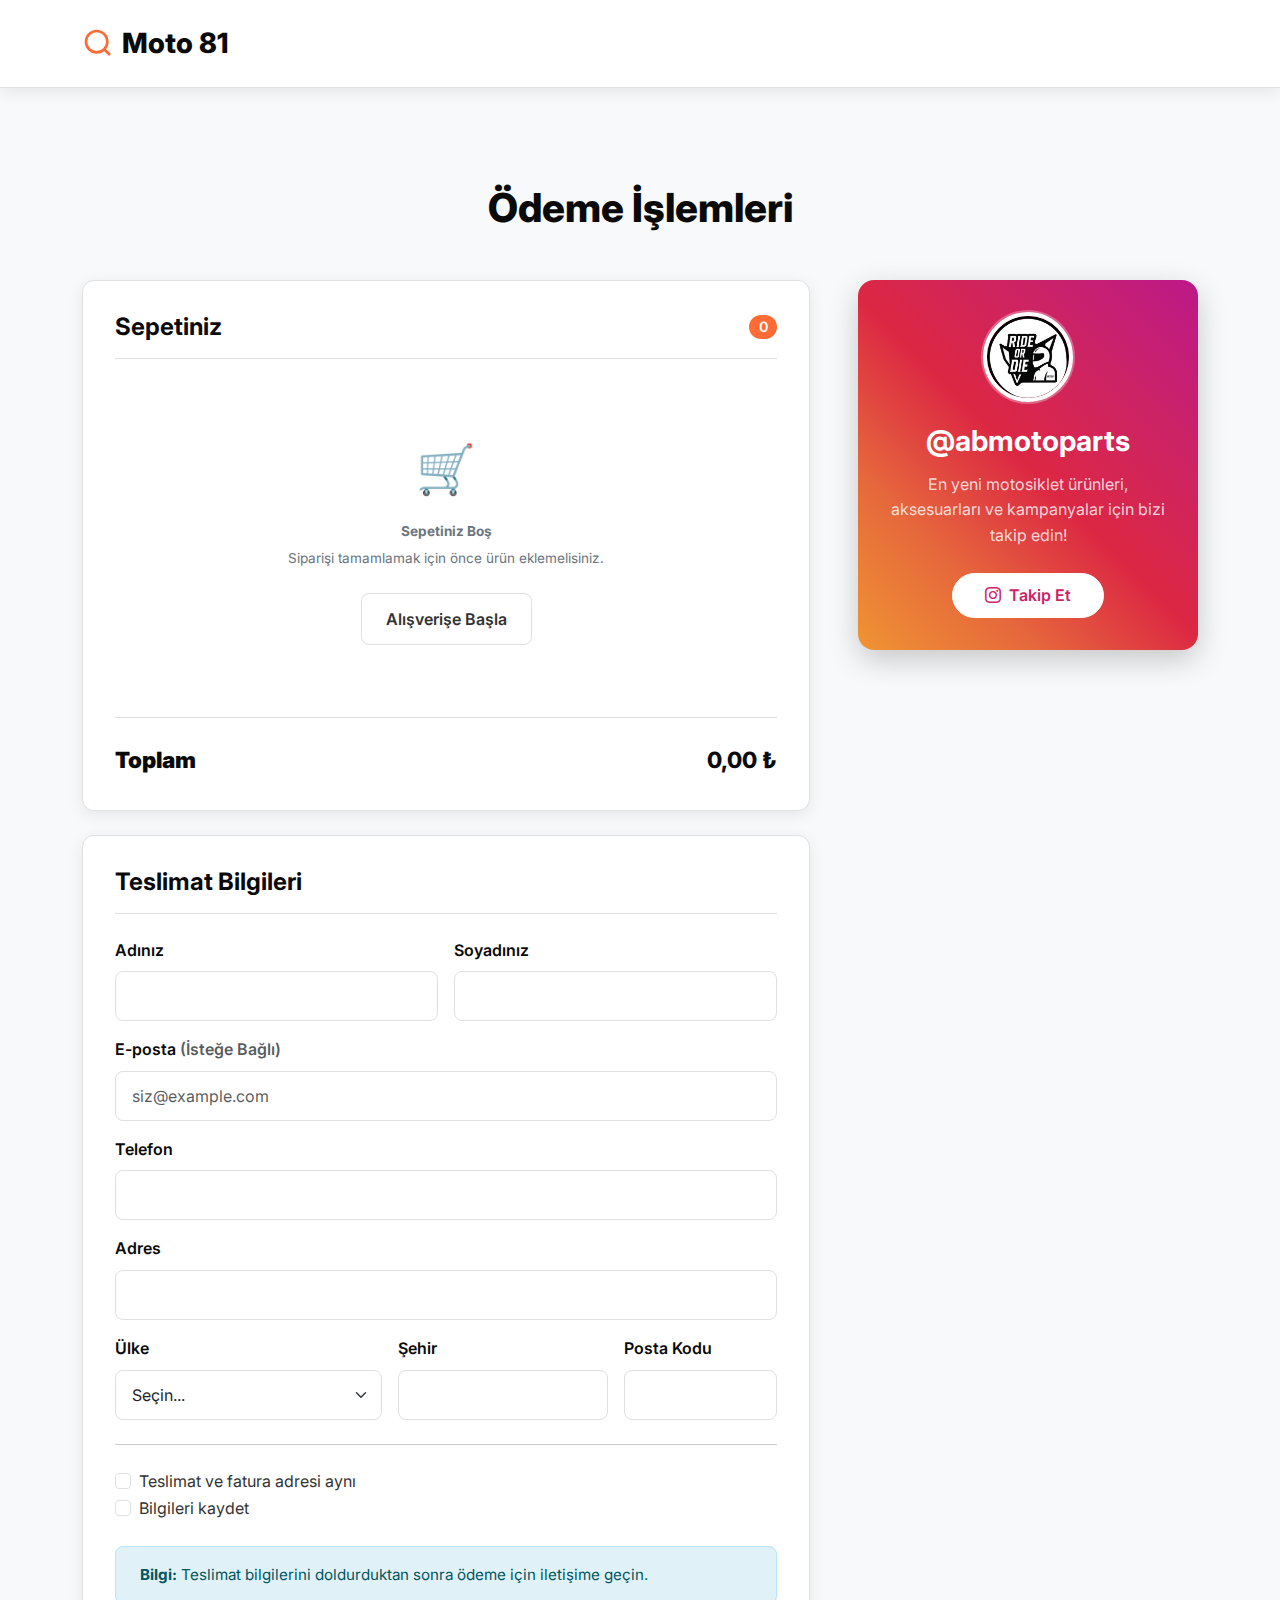
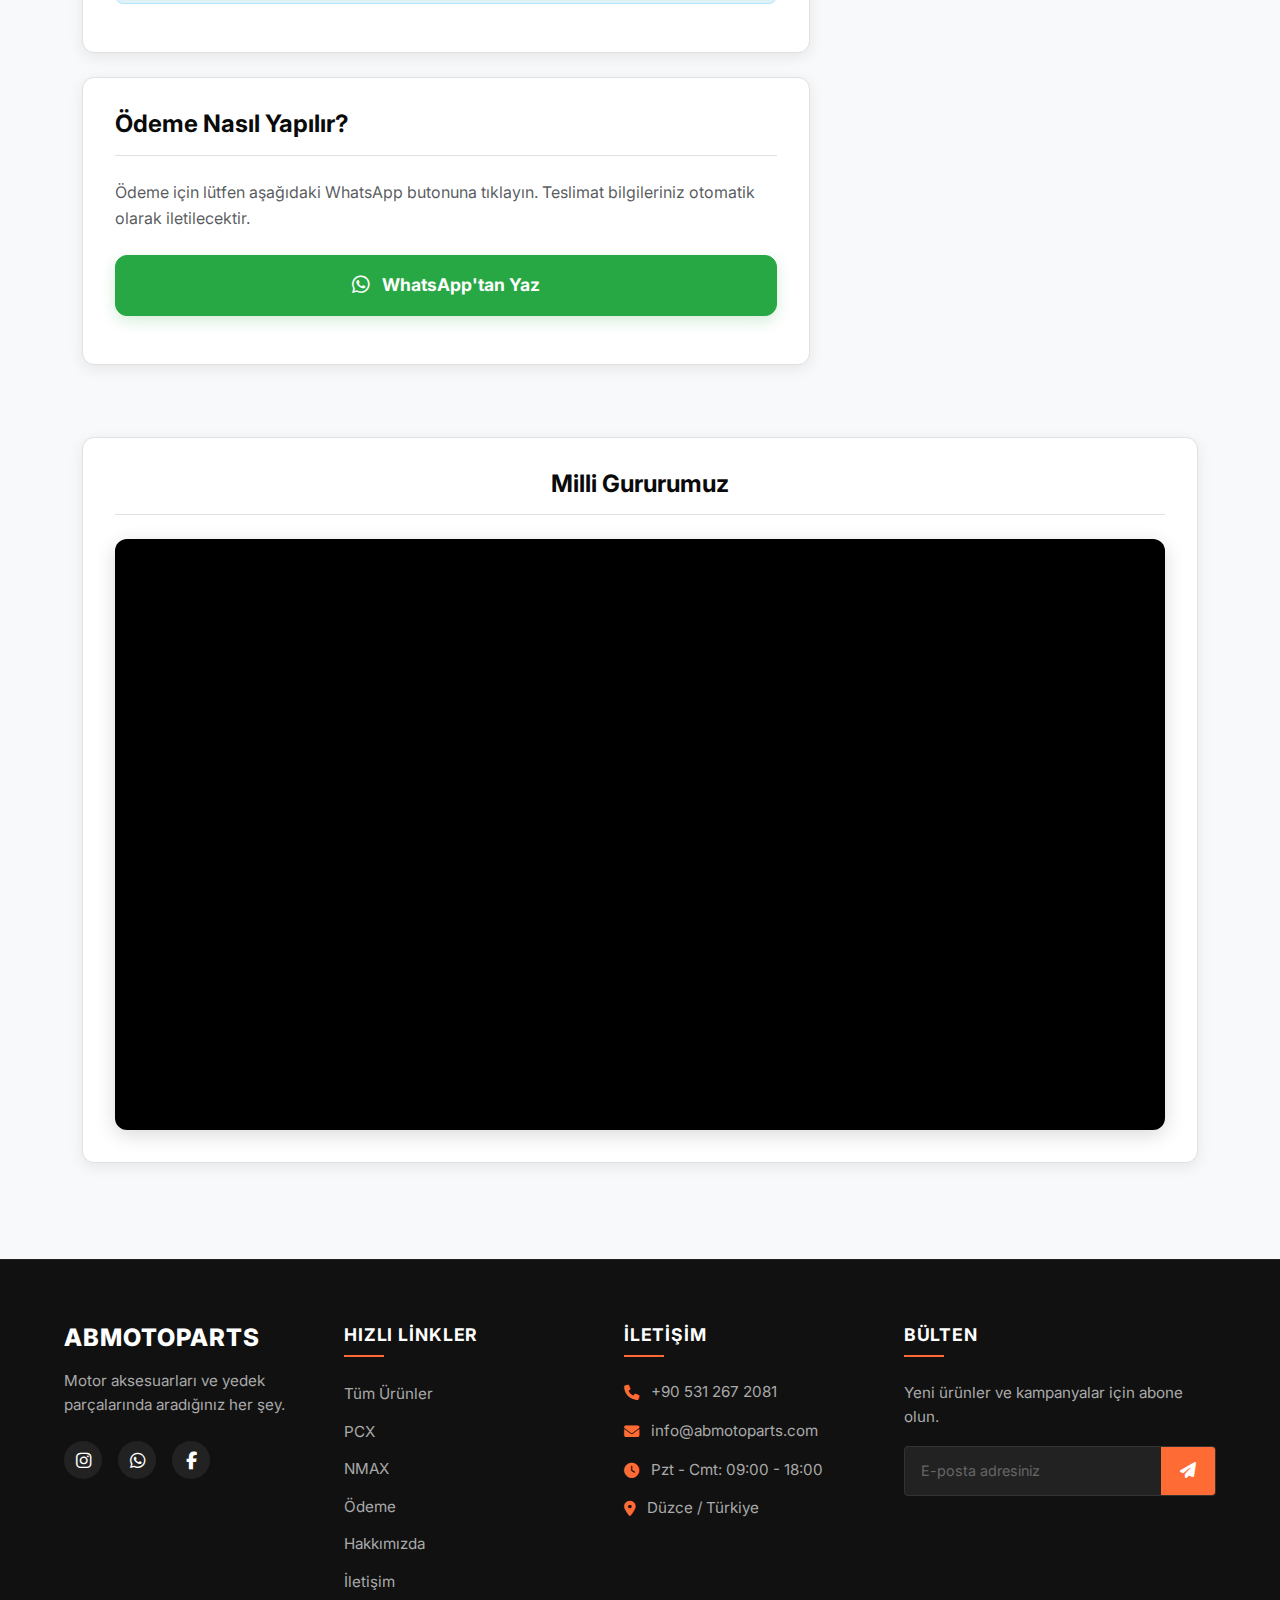
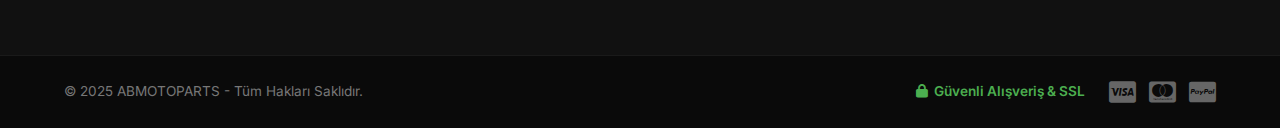
<file: odeme.html>
<!doctype html>
<html lang="tr">

<head>
    <meta charset="utf-8" />
    <meta name="viewport" content="width=device-width, initial-scale=1" />
    <title>Ödeme - Moto 81</title>

    <!-- SEO Meta Tags -->
    <meta name="description"
        content="Moto 81 ödeme sayfası. Siparişinizi tamamlayın ve premium motosiklet aksesuarlarınızı güvenle alın.">
    <meta name="keywords" content="ödeme, motosiklet aksesuarları, PCX, NMAX, Moto 81, premium gear, yedek parçalar">
    <meta name="author" content="Moto 81">

    <!-- Open Graph Meta Tags -->
    <meta property="og:title" content="Ödeme - Moto 81">
    <meta property="og:description" content="Moto 81'de siparişinizi güvenle tamamlayın.">
    <meta property="og:type" content="website">
    <meta property="og:url" content="https://moto81.com/odeme.html">

    <!-- Favicon -->
    <link rel="icon" type="image/jpeg" href="insta.jpg">

    <!-- Preconnect to external domains for performance -->
    <link rel="preconnect" href="https://fonts.googleapis.com">
    <link rel="preconnect" href="https://fonts.gstatic.com" crossorigin>

    <!-- Google Fonts - Inter -->
    <link href="https://fonts.googleapis.com/css2?family=Inter:wght@300;400;500;600;700;800;900&display=swap"
        rel="stylesheet">

    <!-- Bootstrap CSS -->
    <link href="https://cdn.jsdelivr.net/npm/bootstrap@5.3.3/dist/css/bootstrap.min.css" rel="stylesheet"
        integrity="sha384-QWTKZyjpPEjISv5WaRU9OFeRpok6YctnYmDr5pNlyT2bRjXh0JMhjY6hW+ALEwIH" crossorigin="anonymous">

    <!-- Bootstrap Icons -->
    <link rel="stylesheet" href="https://cdn.jsdelivr.net/npm/bootstrap-icons@1.11.3/font/bootstrap-icons.min.css">

    <!-- Font Awesome -->
    <link rel="stylesheet" href="https://cdnjs.cloudflare.com/ajax/libs/font-awesome/6.4.0/css/all.min.css">

    <!-- Custom CSS (Ana sayfanın styles.css içeriği ve ödeme sayfasına özel eklemeler) -->
    <style>
        :root {
            --primary-color: #0a0a0a;
            /* Siyah tonu */
            --secondary-color: #333333;
            /* Koyu gri */
            --accent-color: #ff6b35;
            /* Turuncu vurgu */
            --light-bg-color: #f8f9fa;
            /* Açık gri arka plan */
            --white-color: #ffffff;
            --gray-text-color: #6c757d;
            /* Gri metin */
            --border-light-color: #e0e0e0;
            /* Açık kenarlık */
            --shadow-subtle: 0 4px 15px rgba(0, 0, 0, 0.08);
            /* Hafif gölge */
            --font-family-inter: 'Inter', sans-serif;
        }

        body {
            font-family: var(--font-family-inter);
            color: var(--secondary-color);
            line-height: 1.6;
            background-color: var(--light-bg-color);
            /* Ana sayfanın arka planı */
            display: flex;
            flex-direction: column;
            min-height: 100vh;
        }

        /* Başlıklar */
        h1,
        h2,
        h3,
        h4,
        h5,
        h6 {
            color: var(--primary-color);
            font-weight: 700;
        }

        /* Navbar Stilleri */
        .navbar {
            background-color: var(--white-color);
            border-bottom: 1px solid var(--border-light-color);
            box-shadow: var(--shadow-subtle);
            padding: 1rem 0;
        }

        .navbar-brand {
            font-weight: 800;
            font-size: 1.75rem;
            color: var(--primary-color) !important;
            display: flex;
            align-items: center;
        }

        .navbar-brand svg {
            margin-right: 0.5rem;
            color: var(--accent-color);
            /* Logo ikonuna vurgu rengi */
        }

        .navbar-toggler {
            border: none;
            padding: 0;
        }

        .navbar-toggler-icon {
            width: 1.5em;
            height: 1.5em;
            display: flex;
            align-items: center;
            justify-content: center;
            position: relative;
        }

        .navbar-toggler-icon span,
        .navbar-toggler-icon span::before,
        .navbar-toggler-icon span::after {
            content: '';
            position: absolute;
            width: 100%;
            height: 2px;
            background-color: var(--primary-color);
            transition: all 0.3s ease;
            border-radius: 2px;
        }

        .navbar-toggler-icon span::before {
            top: -6px;
        }

        .navbar-toggler-icon span::after {
            top: 6px;
        }

        .navbar-toggler[aria-expanded="true"] .navbar-toggler-icon span {
            background-color: transparent;
        }

        .navbar-toggler[aria-expanded="true"] .navbar-toggler-icon span::before {
            transform: translateY(6px) rotate(45deg);
        }

        .navbar-toggler[aria-expanded="true"] .navbar-toggler-icon span::after {
            transform: translateY(-6px) rotate(-45deg);
        }

        .navbar-nav .nav-link {
            color: var(--secondary-color);
            font-weight: 500;
            padding: 0.75rem 1.25rem;
            border-radius: 0.5rem;
            transition: all 0.3s ease;
        }

        .navbar-nav .nav-link:hover,
        .navbar-nav .nav-link.active {
            background-color: var(--accent-color);
            color: var(--white-color) !important;
            transform: translateY(-2px);
        }

        .search-container {
            position: relative;
        }

        .search-container input {
            padding-right: 2.5rem;
            border-radius: 50px;
            border-color: var(--border-light-color);
            transition: all 0.3s ease;
        }

        .search-container input:focus {
            border-color: var(--accent-color);
            box-shadow: 0 0 0 0.2rem rgba(255, 107, 53, 0.25);
        }

        .search-container svg {
            position: absolute;
            right: 15px;
            top: 50%;
            transform: translateY(-50%);
            color: var(--gray-text-color);
            pointer-events: none;
        }

        /* Main İçerik */
        main {
            flex: 1;
            padding-top: 3rem;
            padding-bottom: 3rem;
            background-color: var(--light-bg-color);
            /* Main arka planı */
        }

        /* Genel Kart Stili */
        .custom-card {
            background-color: var(--white-color);
            border: 1px solid var(--border-light-color);
            border-radius: 0.75rem;
            box-shadow: var(--shadow-subtle);
            padding: 2rem;
            margin-bottom: 1.5rem;
        }

        .custom-card h4 {
            font-weight: 700;
            color: var(--primary-color);
            margin-bottom: 1.5rem;
            border-bottom: 1px solid var(--border-light-color);
            padding-bottom: 1rem;
            display: flex;
            align-items: center;
            justify-content: space-between;
        }

        .custom-card h4 .badge {
            font-size: 0.9rem;
            font-weight: 600;
            background-color: var(--accent-color) !important;
        }

        /* Sepet Özeti Stili */
        .checkout-summary .list-group-item {
            background-color: var(--white-color);
            border: none;
            border-bottom: 1px dashed var(--border-light-color);
            padding: 0.75rem 0;
            display: flex;
            align-items: center;
            gap: 1rem;
        }

        .checkout-summary img {
            width: 50px;
            height: 50px;
            object-fit: contain;
            border-radius: 0.375rem;
            border: 1px solid var(--border-light-color);
            box-shadow: 0 2px 5px rgba(0, 0, 0, 0.05);
        }

        .checkout-summary .product-info {
            flex-grow: 1;
            display: flex;
            flex-direction: column;
            justify-content: center;
        }

        .checkout-summary .product-info h6 {
            font-weight: 600;
            color: var(--secondary-color);
            margin-bottom: 0.2rem;
            font-size: 1rem;
            line-height: 1.3;
        }

        .checkout-summary .text-muted {
            font-size: 0.85rem;
            color: var(--gray-text-color) !important;
        }

        .checkout-summary .item-price {
            font-weight: 700;
            color: var(--primary-color);
            flex-shrink: 0;
            text-align: right;
            margin-left: auto;
            font-size: 1rem;
        }

        .checkout-total {
            font-size: 1.4rem;
            font-weight: 800;
            color: var(--primary-color);
            margin-top: 1.5rem;
            padding-top: 1.5rem;
            border-top: 1px solid var(--border-light-color);
            display: flex;
            justify-content: space-between;
            align-items: center;
        }

        /* Form Stilleri */
        .form-label {
            font-weight: 600;
            color: var(--primary-color);
            margin-bottom: 0.5rem;
        }

        .form-control,
        .form-select {
            border-color: var(--border-light-color);
            border-radius: 0.5rem;
            padding: 0.75rem 1rem;
            font-size: 1rem;
            transition: all 0.3s ease;
        }

        .form-control:focus,
        .form-select:focus {
            border-color: var(--accent-color);
            box-shadow: 0 0 0 0.2rem rgba(255, 107, 53, 0.25);
            background-color: var(--white-color);
        }

        .form-check-input:checked {
            background-color: var(--accent-color);
            border-color: var(--accent-color);
        }

        .form-check-input:focus {
            box-shadow: 0 0 0 0.2rem rgba(255, 107, 53, 0.25);
        }

        .alert-info {
            background-color: #e0f2f7;
            /* Açık mavi */
            color: #005662;
            /* Koyu mavi */
            border-color: #b3e5fc;
            border-radius: 0.5rem;
            padding: 1rem 1.5rem;
            font-size: 0.95rem;
        }

        .alert-info strong {
            color: #005662;
        }

        /* Buton Stilleri */
        .btn-primary {
            background-color: var(--primary-color);
            border-color: var(--primary-color);
            font-weight: 600;
            padding: 0.8rem 1.5rem;
            border-radius: 0.5rem;
            transition: all 0.3s ease;
        }

        .btn-primary:hover {
            background-color: var(--secondary-color);
            border-color: var(--secondary-color);
            transform: translateY(-2px);
            box-shadow: 0 5px 15px rgba(0, 0, 0, 0.1);
        }

        .btn-success {
            background-color: #28a745;
            /* WhatsApp yeşili */
            border-color: #28a745;
            font-weight: 700;
            padding: 1rem 2rem;
            border-radius: 0.75rem;
            font-size: 1.1rem;
            transition: all 0.3s ease;
            box-shadow: 0 5px 15px rgba(40, 167, 69, 0.2);
        }

        .btn-success:hover {
            background-color: #218838;
            border-color: #1e7e34;
            transform: translateY(-3px);
            box-shadow: 0 8px 20px rgba(40, 167, 69, 0.3);
        }

        .btn-outline-secondary {
            color: var(--secondary-color);
            border-color: var(--border-light-color);
            font-weight: 600;
            padding: 0.8rem 1.5rem;
            border-radius: 0.5rem;
            transition: all 0.3s ease;
        }

        .btn-outline-secondary:hover {
            background-color: var(--secondary-color);
            color: var(--white-color);
            border-color: var(--secondary-color);
            transform: translateY(-2px);
            box-shadow: 0 5px 15px rgba(0, 0, 0, 0.1);
        }

        /* Instagram Widget (Ana sayfadan kopyalandı ve geliştirildi) */
        .instagram-widget-modern {
            background: linear-gradient(45deg, #f09433 0%, #e6683c 25%, #dc2743 50%, #cc2366 75%, #bc1888 100%);
            border-radius: 1rem;
            box-shadow: 0 10px 30px rgba(0, 0, 0, 0.2);
            padding: 2rem;
            text-align: center;
            margin-top: 0;
            text-decoration: none;
            color: var(--white-color);
            display: block;
            transition: all 0.3s ease-in-out;
            position: relative;
            overflow: hidden;
        }

        .instagram-widget-modern::before {
            content: '';
            position: absolute;
            top: 0;
            left: 0;
            right: 0;
            bottom: 0;
            background: url('https://upload.wikimedia.org/wikipedia/commons/thumb/a/a5/Instagram_icon.png/1200px-Instagram_icon.png') no-repeat center center;
            background-size: 150px;
            opacity: 0.05;
            z-index: 1;
        }

        .instagram-widget-modern:hover {
            transform: translateY(-8px) scale(1.02);
            box-shadow: 0 15px 40px rgba(0, 0, 0, 0.3);
        }

        .instagram-widget-modern .profile-header {
            display: flex;
            align-items: center;
            justify-content: center;
            margin-bottom: 1rem;
            position: relative;
            z-index: 2;
        }

        .instagram-widget-modern .profile-picture-modern {
            width: 90px;
            height: 90px;
            border-radius: 50%;
            object-fit: cover;
            border: 4px solid var(--white-color);
            box-shadow: 0 0 0 2px rgba(255, 255, 255, 0.3);
        }

        .instagram-widget-modern .username-modern {
            font-weight: 700;
            font-size: 1.8rem;
            color: var(--white-color);
            margin-top: 0.75rem;
            margin-bottom: 0.5rem;
            position: relative;
            z-index: 2;
        }

        .instagram-widget-modern .bio-modern {
            font-size: 1rem;
            color: rgba(255, 255, 255, 0.8);
            margin-bottom: 1.5rem;
            position: relative;
            z-index: 2;
        }

        .instagram-widget-modern .btn-follow-modern {
            background-color: var(--white-color);
            border-color: var(--white-color);
            color: #cc2366;
            font-weight: 600;
            padding: 0.6rem 2rem;
            border-radius: 50px;
            transition: all 0.3s ease;
            position: relative;
            z-index: 2;
        }

        .instagram-widget-modern .btn-follow-modern:hover {
            background-color: rgba(255, 255, 255, 0.9);
            border-color: rgba(255, 255, 255, 0.9);
            color: #e6683c;
            transform: scale(1.05);
        }

        /* MODERN DARK FOOTER STILES */
        .modern-footer {
            background-color: #111;
            color: #e0e0e0;
            padding-top: 4rem;
            font-family: var(--font-family-inter);
            border-top: 1px solid #222;
        }

        .modern-footer .container {
            max-width: 1200px;
            margin: 0 auto;
            padding: 0 1.5rem;
        }

        .modern-footer .footer-grid {
            display: grid;
            grid-template-columns: repeat(4, 1fr);
            gap: 2.5rem;
            margin-bottom: 3rem;
        }

        .modern-footer .widget-title {
            color: #fff;
            font-size: 1.1rem;
            font-weight: 700;
            margin-bottom: 1.5rem;
            text-transform: uppercase;
            letter-spacing: 0.05em;
            position: relative;
            padding-bottom: 0.75rem;
        }

        .modern-footer .widget-title::after {
            content: '';
            position: absolute;
            left: 0;
            bottom: 0;
            width: 40px;
            height: 2px;
            background: var(--accent-color);
            transition: width 0.3s ease;
        }

        .modern-footer .footer-widget:hover .widget-title::after {
            width: 60px;
        }

        /* BRAND WIDGET */
        .modern-footer .footer-logo {
            color: #fff;
            font-size: 1.5rem;
            font-weight: 800;
            margin-bottom: 1rem;
            letter-spacing: 1px;
        }

        .modern-footer .footer-tagline {
            font-size: 0.95rem;
            line-height: 1.6;
            color: #aaa;
            margin-bottom: 1.5rem;
        }

        .modern-footer .footer-socials {
            display: flex;
            gap: 1rem;
        }

        .modern-footer .footer-socials a {
            display: flex;
            align-items: center;
            justify-content: center;
            width: 38px;
            height: 38px;
            border-radius: 50%;
            background-color: #222;
            color: #fff;
            font-size: 1.1rem;
            transition: all 0.3s ease;
            text-decoration: none;
        }

        .modern-footer .footer-socials a:hover {
            background-color: var(--accent-color);
            transform: translateY(-3px);
            box-shadow: 0 4px 12px rgba(255, 107, 53, 0.3);
        }

        /* LINKS WIDGET */
        .modern-footer .footer-links {
            list-style: none;
            padding: 0;
            margin: 0;
        }

        .modern-footer .footer-links li {
            margin-bottom: 0.75rem;
        }

        .modern-footer .footer-links a {
            color: #aaa;
            text-decoration: none;
            font-size: 0.95rem;
            transition: color 0.3s ease, padding-left 0.3s ease;
            display: inline-block;
        }

        .modern-footer .footer-links a:hover {
            color: var(--accent-color);
            padding-left: 5px;
        }

        /* CONTACT WIDGET */
        .modern-footer .contact-info {
            list-style: none;
            padding: 0;
            margin: 0;
        }

        .modern-footer .contact-info li {
            display: flex;
            align-items: flex-start;
            gap: 0.75rem;
            margin-bottom: 1rem;
            color: #aaa;
            font-size: 0.95rem;
            line-height: 1.5;
        }

        .modern-footer .contact-info i {
            color: var(--accent-color);
            margin-top: 4px;
        }

        /* NEWSLETTER WIDGET */
        .modern-footer .newsletter-widget p {
            color: #aaa;
            font-size: 0.95rem;
            margin-bottom: 1rem;
        }

        .modern-footer .newsletter-input-group {
            display: flex;
            background: #222;
            border-radius: 4px;
            overflow: hidden;
            border: 1px solid #333;
            transition: border-color 0.3s ease;
        }

        .modern-footer .newsletter-input-group:focus-within {
            border-color: var(--accent-color);
        }

        .modern-footer .newsletter-input-group input {
            flex: 1;
            background: transparent;
            border: none;
            padding: 0.8rem 1rem;
            color: #fff;
            outline: none;
            font-size: 0.9rem;
        }

        .modern-footer .newsletter-input-group input::placeholder {
            color: #666;
        }

        .modern-footer .newsletter-input-group button {
            background: var(--accent-color);
            border: none;
            color: #fff;
            padding: 0 1.2rem;
            cursor: pointer;
            transition: background 0.3s ease;
        }

        .modern-footer .newsletter-input-group button:hover {
            background: #e55a2b;
        }

        /* BOTTOM FOOTER */
        .modern-footer .footer-bottom {
            background-color: #0a0a0a;
            padding: 1.5rem 0;
            border-top: 1px solid #1a1a1a;
        }

        .modern-footer .footer-bottom-inner {
            display: flex;
            justify-content: space-between;
            align-items: center;
            flex-wrap: wrap;
            gap: 1rem;
        }

        .modern-footer .copyright {
            color: #777;
            font-size: 0.85rem;
            margin: 0;
        }

        .modern-footer .footer-badges {
            display: flex;
            align-items: center;
            gap: 1.5rem;
        }

        .modern-footer .security-badge {
            color: #4caf50;
            font-size: 0.85rem;
            display: flex;
            align-items: center;
            gap: 0.4rem;
            font-weight: 600;
        }

        .modern-footer .payment-methods {
            display: flex;
            gap: 0.8rem;
            color: #666;
            font-size: 1.5rem;
        }

        .modern-footer .payment-methods i {
            transition: color 0.3s ease;
        }

        .modern-footer .payment-methods i:hover {
            color: #fff;
        }

        @media (max-width: 991.98px) {
            .modern-footer .footer-grid {
                grid-template-columns: repeat(2, 1fr);
            }
        }

        @media (max-width: 575px) {
            .modern-footer .footer-grid {
                grid-template-columns: 1fr;
                gap: 2rem;
            }

            .modern-footer .footer-bottom-inner {
                flex-direction: column;
                text-align: center;
                justify-content: center;
            }

            .modern-footer .footer-badges {
                flex-direction: column;
                gap: 1rem;
            }
        }


        /* YouTube Video Kutusu */
        .youtube-video-section {
            background-color: var(--white-color);
            border: 1px solid var(--border-light-color);
            border-radius: 0.75rem;
            box-shadow: var(--shadow-subtle);
            padding: 2rem;
            margin-top: 3rem;
            text-align: center;
        }

        .youtube-video-section h4 {
            font-weight: 700;
            color: var(--primary-color);
            margin-bottom: 1.5rem;
            border-bottom: 1px solid var(--border-light-color);
            padding-bottom: 1rem;
        }

        .video-responsive {
            position: relative;
            padding-bottom: 56.25%;
            /* 16:9 Aspect Ratio */
            height: 0;
            overflow: hidden;
            max-width: 100%;
            background: #000;
            border-radius: 0.75rem;
            box-shadow: 0 5px 20px rgba(0, 0, 0, 0.15);
        }

        .video-responsive iframe {
            position: absolute;
            top: 0;
            left: 0;
            width: 100%;
            height: 100%;
            border: 0;
        }

        /* Mobil Duyarlılık */
        @media (max-width: 991.98px) {
            .navbar-nav {
                margin-top: 1rem;
            }

            .navbar-nav .nav-link {
                text-align: center;
            }

            .search-container {
                margin-top: 1rem;
            }

            .footer-content {
                grid-template-columns: 1fr;
                text-align: center;
            }

            .social-links {
                justify-content: center;
            }

            .newsletter-form {
                flex-direction: column;
            }

            .newsletter-input,
            .newsletter-button {
                border-radius: 0.5rem !important;
                margin-bottom: 0.5rem;
            }

            .newsletter-button {
                border-top-left-radius: 0.5rem !important;
                border-bottom-left-radius: 0.5rem !important;
            }
        }
    </style>
</head>

<body>
    <!-- Skip to main content for accessibility -->
    <a href="#main-content" class="visually-hidden-focusable">Skip to main content</a>

    <header>
        <nav class="navbar navbar-expand-lg" role="navigation" aria-label="Main navigation">
            <div class="container-fluid container">
                <a class="navbar-brand" href="index.html" aria-label="Moto 81 Home">
                    <svg width="32" height="32" viewBox="0 0 24 24" fill="none" stroke="currentColor" stroke-width="2"
                        aria-hidden="true">
                        <circle cx="11" cy="11" r="8"></circle>
                        <path d="m21 21-4.35-4.35"></path>
                    </svg>
                    Moto 81
                </a>
            </div>
        </nav>
    </header>

    <main class="container my-5" id="main-content">
        <h1 class="mb-5 text-center" style="font-weight:800;color:var(--primary-color)">Ödeme İşlemleri</h1>
        <div class="row g-5">
            <!-- Sol Sütun: Sepet Özeti, Teslimat Bilgileri ve Ödeme İletişim -->
            <div class="col-md-7 col-lg-8 order-md-1 order-lg-1">
                <!-- Sepet Kutusu En Üste Alındı -->
                <div class="custom-card mb-4">
                    <h4 class="d-flex justify-content-between align-items-center">
                        <span>Sepetiniz</span>
                        <span class="badge rounded-pill" id="summaryCartCount">0</span>
                    </h4>
                    <ul class="list-group mb-3 checkout-summary" id="cartSummaryItems">
                        <!-- Sepet öğeleri JavaScript ile doldurulacak. JavaScript devre dışı ise bu alan boş kalacak. -->
                        <li class="list-group-item text-muted text-center">Sepetiniz boş veya JavaScript devre dışı.
                        </li>
                    </ul>
                    <div class="d-flex justify-content-between align-items-center checkout-total">
                        <strong>Toplam</strong>
                        <span id="summaryCartTotal">0.00 ₺</span>
                    </div>
                </div>

                <!-- Teslimat Bilgileri Formu -->
                <div class="custom-card">
                    <h4>Teslimat Bilgileri</h4>
                    <form class="needs-validation" id="deliveryForm" novalidate>
                        <div class="row g-3">
                            <div class="col-sm-6">
                                <label for="firstName" class="form-label">Adınız</label>
                                <input type="text" class="form-control" id="firstName" name="firstName" required aria-label="Adınız">
                                <div class="invalid-feedback">Lütfen geçerli bir ad girin.</div>
                            </div>
                            <div class="col-sm-6">
                                <label for="lastName" class="form-label">Soyadınız</label>
                                <input type="text" class="form-control" id="lastName" name="lastName" required aria-label="Soyadınız">
                                <div class="invalid-feedback">Lütfen geçerli bir soyad girin.</div>
                            </div>
                            <div class="col-12">
                                <label for="email" class="form-label">E-posta <span class="text-muted">(İsteğe
                                        Bağlı)</span></label>
<input type="email" class="form-control" id="email" name="email" placeholder="siz@example.com"
                                    aria-label="E-posta adresiniz">
                                <div class="invalid-feedback">Lütfen geçerli e-posta girin.</div>
                            </div>
                            <div class="col-12">
                                <label for="phone" class="form-label">Telefon</label>
<input type="tel" class="form-control" id="phone" name="phone" required
                                    aria-label="Telefon numaranız">
                                <div class="invalid-feedback">Geçerli telefon girin.</div>
                            </div>
                            <div class="col-12">
                                <label for="address" class="form-label">Adres</label>
                                <input type="text" class="form-control" id="address" name="address" required aria-label="Adresiniz">
                                <div class="invalid-feedback">Adres girin.</div>
                            </div>
                            <div class="col-md-5">
                                <label for="country" class="form-label">Ülke</label>
                                <select class="form-select" id="country" name="country" required aria-label="Ülke seçimi">
                                    <option value="">Seçin...</option>
                                    <option>Türkiye</option>
                                    <!-- Diğer ülkeler eklenebilir -->
                                </select>
                                <div class="invalid-feedback">Ülke seçin.</div>
                            </div>
                            <div class="col-md-4">
                                <label for="city" class="form-label">Şehir</label>
                                <input type="text" class="form-control" id="city" name="city" required aria-label="Şehir adınız">
                                <div class="invalid-feedback">Şehir girin.</div>
                            </div>
                            <div class="col-md-3">
                                <label for="zip" class="form-label">Posta Kodu</label>
                                <input type="text" class="form-control" id="zip" name="zip" required aria-label="Posta kodunuz">
                                <div class="invalid-feedback">Posta kodu girin.</div>
                            </div>
                        </div>
                        <hr class="my-4">
                        <div class="form-check">
                            <input type="checkbox" class="form-check-input" id="same-address">
                            <label class="form-check-label" for="same-address">Teslimat ve fatura adresi aynı</label>
                        </div>
                        <div class="form-check">
                            <input type="checkbox" class="form-check-input" id="save-info">
                            <label class="form-check-label" for="save-info">Bilgileri kaydet</label>
                        </div>
                        <div class="mt-4 alert alert-info" role="alert">
                            <strong>Bilgi:</strong> Teslimat bilgilerini doldurduktan sonra ödeme için iletişime geçin.
                        </div>
                    </form>
                </div>

                <div class="custom-card mt-4">
                    <h4>Ödeme Nasıl Yapılır?</h4>
                    <p class="text-muted mb-4">
                        Ödeme için lütfen aşağıdaki WhatsApp butonuna tıklayın. Teslimat bilgileriniz otomatik olarak
                        iletilecektir.
                    </p>
                    <div class="d-grid gap-2">
                        <a href="https://wa.me/905312672081?text=Merhaba%20Moto%2081%2C%20bir%20sipari%C5%9Fim%20var%20ve%20%C3%B6deme%20i%C3%A7in%20bilgi%20almak%20istiyorum."
                            target="_blank" rel="noopener noreferrer" id="whatsappPayButton"
                            class="btn btn-success btn-lg mb-3">
                            <i class="bi bi-whatsapp me-2"></i> WhatsApp'tan Yaz
                        </a>
                    </div>
                </div>
            </div>

            <!-- Sağ Sütun: Instagram Widget -->
            <div class="col-md-5 col-lg-4 order-md-2 order-lg-2">
                <!-- Modern Instagram Profil Kutucuğu -->
                <a href="https://www.instagram.com/abmotoparts" target="_blank" rel="noopener noreferrer"
                    class="instagram-widget-modern">
                    <div class="profile-header">
                        <img src="insta.jpg" class="profile-picture-modern" alt="Instagram Profil Fotoğrafı">
                    </div>
                    <div class="username-modern">@abmotoparts</div>
                    <p class="bio-modern">En yeni motosiklet ürünleri, aksesuarları ve kampanyalar için bizi takip edin!
                    </p>
                    <span class="btn btn-follow-modern"><i class="bi bi-instagram me-2"></i>Takip Et</span>
                </a>
            </div>
        </div>

        <!-- YouTube Video Kutusu - Tüm Sayfa Genişliğinde -->
        <div class="row">
            <div class="col-12">
                <div class="youtube-video-section">
                    <h4>Milli Gururumuz</h4>
                    <div class="video-responsive">
                        <iframe src="https://www.youtube.com/embed/jQWRx4Uu2WI?si=9IOKJ3A7VP3ZaLjy"
                            title="YouTube video player" frameborder="0"
                            allow="accelerometer; autoplay; clipboard-write; encrypted-media; gyroscope; picture-in-picture; web-share"
                            referrerpolicy="strict-origin-when-cross-origin" allowfullscreen></iframe>
                    </div>
                </div>
            </div>
        </div>
    </main>

    <!-- FOOTER -->
    <footer class="modern-footer">
        <div class="container footer-content">
            <div class="footer-grid">
                <!-- BRAND SECTION -->
                <div class="footer-widget brand-widget">
                    <h2 class="footer-logo">ABMOTOPARTS</h2>
                    <p class="footer-tagline">Motor aksesuarları ve yedek parçalarında aradığınız her şey.</p>
                    <div class="footer-socials">
                        <a href="https://www.instagram.com/abmotoparts" target="_blank" aria-label="Instagram"><i
                                class="fa-brands fa-instagram"></i></a>
                        <a href="https://wa.me/905312672081" target="_blank" aria-label="WhatsApp"><i
                                class="fa-brands fa-whatsapp"></i></a>
                        <a href="#" target="_blank" aria-label="Facebook"><i class="fa-brands fa-facebook-f"></i></a>
                    </div>
                </div>

                <!-- QUICK LINKS SECTION -->
                <div class="footer-widget links-widget">
                    <h3 class="widget-title">Hızlı Linkler</h3>
                    <ul class="footer-links">
                        <li><a href="index.html" data-category="all">Tüm Ürünler</a></li>
                        <li><a href="index.html#pcx" data-category="pcx">PCX</a></li>
                        <li><a href="index.html#nmax" data-category="nmax">NMAX</a></li>
                        <li><a href="odeme.html">Ödeme</a></li>
                        <li><a href="#">Hakkımızda</a></li>
                        <li><a href="#">İletişim</a></li>
                    </ul>
                </div>

                <!-- CONTACT SECTION -->
                <div class="footer-widget contact-widget">
                    <h3 class="widget-title">İletişim</h3>
                    <ul class="contact-info">
                        <li><i class="fa-solid fa-phone"></i> +90 531 267 2081</li>
                        <li><i class="fa-solid fa-envelope"></i> info@abmotoparts.com</li>
                        <li><i class="fa-solid fa-clock"></i> Pzt - Cmt: 09:00 - 18:00</li>
                        <li><i class="fa-solid fa-location-dot"></i> Düzce / Türkiye</li>
                    </ul>
                </div>

                <!-- NEWSLETTER SECTION -->
                <div class="footer-widget newsletter-widget">
                    <h3 class="widget-title">Bülten</h3>
                    <p>Yeni ürünler ve kampanyalar için abone olun.</p>
                    <form class="footer-newsletter-form" onsubmit="event.preventDefault();">
                        <div class="newsletter-input-group">
                            <input type="email" placeholder="E-posta adresiniz" required>
                            <button type="submit" aria-label="Abone Ol"><i class="fa-solid fa-paper-plane"></i></button>
                        </div>
                    </form>
                </div>
            </div>
        </div>

        <!-- BOTTOM FOOTER -->
        <div class="footer-bottom">
            <div class="container">
                <div class="footer-bottom-inner">
                    <p class="copyright">&copy; 2025 ABMOTOPARTS - Tüm Hakları Saklıdır.</p>
                    <div class="footer-badges">
                        <span class="security-badge"><i class="fa-solid fa-lock"></i> Güvenli Alışveriş & SSL</span>
                        <div class="payment-methods">
                            <i class="fa-brands fa-cc-visa"></i>
                            <i class="fa-brands fa-cc-mastercard"></i>
                            <i class="fa-brands fa-cc-paypal"></i>
                        </div>
                    </div>
                </div>
            </div>
        </div>
    </footer>

    <!-- External Scripts -->
    <!-- Bootstrap JS Bundle with Popper -->
    <script src="https://cdn.jsdelivr.net/npm/bootstrap@5.3.3/dist/js/bootstrap.bundle.min.js"
        integrity="sha384-YvpcrYf0tY3lHB60NNkmXc5s9fDVZLESaAA55NDzOxhy9GkcIdslK1eN7N6jIeHz"
        crossorigin="anonymous"></script>

    <script>
        (function () {
            'use strict'
            var forms = document.querySelectorAll('.needs-validation')
            Array.prototype.slice.call(forms).forEach(function (form) {
                form.addEventListener('submit', function (event) {
                    if (!form.checkValidity()) { event.preventDefault(); event.stopPropagation(); }
                    form.classList.add('was-validated');
                }, false)
            })
        })();

        const CONFIG = {
            CART_KEY: 'moto81_cart_v3',
            LEGACY_CART_KEY: 'cart',
            MAX_QUANTITY: 999
        };

        const migrateLegacyCart = () => {
            try {
                const modernCart = localStorage.getItem(CONFIG.CART_KEY);
                if (modernCart !== null) return;

                const legacyCart = localStorage.getItem(CONFIG.LEGACY_CART_KEY);
                if (legacyCart !== null) {
                    localStorage.setItem(CONFIG.CART_KEY, legacyCart);
                    localStorage.removeItem(CONFIG.LEGACY_CART_KEY);
                }
            } catch (e) {
                console.warn('Cart migration failed:', e);
            }
        };

        migrateLegacyCart();

        const isValidPrice = (price) => typeof price === 'number' && Number.isFinite(price) && price >= 0;

        const escapeHtml = (str) => {
            return String(str ?? '')
                .replace(/&/g, '&amp;')
                .replace(/</g, '&lt;')
                .replace(/>/g, '&gt;')
                .replace(/"/g, '&quot;')
                .replace(/'/g, '&#39;');
        };

        let cart = [];
        try {
            const rawCart = JSON.parse(localStorage.getItem(CONFIG.CART_KEY) || '[]');
            cart = Array.isArray(rawCart) ? rawCart.filter(item => {
                const id = Number(item.id);
                const price = Number(item.price);
                return Number.isInteger(id) && id > 0 && isValidPrice(price);
            }) : [];
        } catch (e) {
            console.error('Failed to load cart:', e);
            cart = [];
        }
        const summaryCartCount = document.getElementById('summaryCartCount');
        const cartSummaryItems = document.getElementById('cartSummaryItems');
        const summaryCartTotal = document.getElementById('summaryCartTotal');
        const whatsappPayButton = document.getElementById('whatsappPayButton');
        const deliveryForm = document.getElementById('deliveryForm');

        function money(num) { return Number(num).toLocaleString('tr-TR', { minimumFractionDigits: 2, maximumFractionDigits: 2 }) + ' ₺'; }

        function renderCartSummary() {
            summaryCartCount.textContent = cart.reduce((s, i) => s + i.quantity, 0);
            cartSummaryItems.innerHTML = '';

            if (cart.length === 0) {
                cartSummaryItems.innerHTML = `
                    <div class="text-center py-5">
                        <div class="mb-3" style="font-size: 3rem; color: var(--border-light-color);">🛒</div>
                        <h5 class="text-muted">Sepetiniz Boş</h5>
                        <p class="text-muted mb-4">Siparişi tamamlamak için önce ürün eklemelisiniz.</p>
                        <a href="index.html" class="btn btn-outline-secondary">Alışverişe Başla</a>
                    </div>`;
                summaryCartTotal.textContent = money(0);
                whatsappPayButton.disabled = true;
                return;
            }

            whatsappPayButton.disabled = false;

            const getImagePath = (imgName) => {
                return imgName ? encodeURIComponent(imgName) : '';
            };

            cart.forEach(item => {
                if (!isValidPrice(item.price) || !item.name) return;

                const li = document.createElement('li');
                li.className = 'list-group-item';

                const container = document.createElement('div');
                container.className = 'd-flex w-100 align-items-center gap-3';

                const img = document.createElement('img');
                img.src = getImagePath(item.image || item.img);
                img.alt = escapeHtml(item.name);
                img.style.cssText = 'width: 80px; height: 80px; object-fit: contain;';


                const productInfo = document.createElement('div');
                productInfo.className = 'product-info flex-grow-1';

                const h6 = document.createElement('h6');
                h6.className = 'mb-1';
                h6.textContent = item.name;

                const priceSpan = document.createElement('span');
                priceSpan.className = 'item-price d-block mb-2 text-start';
                priceSpan.textContent = money(item.price);

                const controlsDiv = document.createElement('div');
                controlsDiv.className = 'd-flex align-items-center justify-content-between mt-auto';

                const qtyDiv = document.createElement('div');
                qtyDiv.className = 'd-flex align-items-center gap-2';

                const decBtn = document.createElement('button');
                decBtn.type = 'button';
                decBtn.className = 'btn btn-sm btn-outline-secondary py-0 px-2 fw-bold';
                decBtn.textContent = '−';
                decBtn.onclick = () => window.updateQty(item.id, -1);

                const qtySpan = document.createElement('span');
                qtySpan.className = 'fw-semibold mx-1';
                qtySpan.textContent = item.quantity;

                const incBtn = document.createElement('button');
                incBtn.type = 'button';
                incBtn.className = 'btn btn-sm btn-outline-secondary py-0 px-2 fw-bold';
                incBtn.textContent = '+';
                incBtn.onclick = () => window.updateQty(item.id, 1);

                qtyDiv.appendChild(decBtn);
                qtyDiv.appendChild(qtySpan);
                qtyDiv.appendChild(incBtn);

                const delBtn = document.createElement('button');
                delBtn.type = 'button';
                delBtn.className = 'btn btn-sm text-danger p-0';
                delBtn.setAttribute('aria-label', 'Sil');
                delBtn.onclick = () => window.removeItem(item.id);

                const trashIcon = document.createElement('i');
                trashIcon.className = 'fa-solid fa-trash';
                delBtn.appendChild(trashIcon);

                controlsDiv.appendChild(qtyDiv);
                controlsDiv.appendChild(delBtn);

                productInfo.appendChild(h6);
                productInfo.appendChild(priceSpan);
                productInfo.appendChild(controlsDiv);

                container.appendChild(img);
                container.appendChild(productInfo);
                li.appendChild(container);
                cartSummaryItems.appendChild(li);
            });

            const total = cart.reduce((s, i) => s + (isValidPrice(i.price) ? i.price * i.quantity : 0), 0);
            summaryCartTotal.textContent = money(total);
        }

        window.updateQty = function (id, delta) {
            const item = cart.find(i => i.id === id);
            if (!item) return;
            item.quantity += delta;

            if (item.quantity <= 0) {
                cart = cart.filter(i => i.id !== id);
            } else if (item.quantity > 999) { // CONFIG.MAX_QUANTITY
                item.quantity = 999;
            }

            localStorage.setItem(CONFIG.CART_KEY, JSON.stringify(cart));
            renderCartSummary();
        };

        window.removeItem = function (id) {
            cart = cart.filter(i => i.id !== id);
            localStorage.setItem(CONFIG.CART_KEY, JSON.stringify(cart));
            renderCartSummary();
        };

        whatsappPayButton.addEventListener('click', function (event) {
            // JavaScript ile WhatsApp mesajı gönderme varsayılan davranışını engelle
            event.preventDefault();

            if (!deliveryForm.checkValidity()) {
                deliveryForm.classList.add('was-validated');
                alert('Lütfen teslimat bilgilerini eksiksiz ve doğru doldurunuz.');
                return;
            }

            const sanitizeInput = (str) => String(str ?? '').trim().replace(/[*_~`]/g, '');

            const firstName = sanitizeInput(document.getElementById('firstName').value);
            const lastName = sanitizeInput(document.getElementById('lastName').value);
            const email = sanitizeInput(document.getElementById('email').value);
            const phone = sanitizeInput(document.getElementById('phone').value);
            const address = sanitizeInput(document.getElementById('address').value);
            const country = sanitizeInput(document.getElementById('country').value);
            const city = sanitizeInput(document.getElementById('city').value);
            const zip = sanitizeInput(document.getElementById('zip').value);

            const formatPriceForMessage = (num) => {
                return Number(num).toLocaleString('tr-TR', { minimumFractionDigits: 2, maximumFractionDigits: 2 }) + ' TL';
            };

            let cartDetails = '';
            if (cart.length > 0) {
                cart.forEach(item => {
                    if (isValidPrice(item.price) && item.name) {
                        const lineTotal = item.price * item.quantity;
                        cartDetails += `- ${item.name} (${item.brand || 'Moto 81'}) - Adet: ${item.quantity} - Fiyat: ${formatPriceForMessage(lineTotal)}\n`;
                    }
                });
            } else {
                cartDetails = "Sepette ürün bulunmamaktadır.\n";
            }

            const totalAmount = formatPriceForMessage(cart.reduce((s, i) => s + (isValidPrice(i.price) ? i.price * i.quantity : 0), 0));

            const message = `Merhaba Moto 81,\n\nYeni bir sipariş talebim var:\n\n*Teslimat Bilgileri:*\nAdı Soyadı: ${firstName} ${lastName}\nTelefon: ${phone}\nE-posta: ${email ? email : 'Belirtilmedi'}\nAdres: ${address}\nÜlke: ${country}\nŞehir: ${city}\nPosta Kodu: ${zip}\n\n*Sepet İçeriği:*\n${cartDetails}\n*Toplam Tutar: ${totalAmount}*\n\nÖdeme seçenekleri hakkında bilgi almak istiyorum. Teşekkürler.`;

            const whatsappURL = `https://wa.me/905312672081?text=${encodeURIComponent(message)}`;
            window.open(whatsappURL, '_blank');

            // Clear cart from local storage after order placed
            localStorage.setItem(CONFIG.CART_KEY, JSON.stringify([]));
            cart = [];
            renderCartSummary();
        });

        document.addEventListener('DOMContentLoaded', renderCartSummary);
    </script>

    <!-- noscript for users who have disabled JavaScript -->
    <noscript>
        <div
            style="position: fixed; top: 0; left: 0; width: 100%; background: #ff6b35; color: white; text-align: center; padding: 10px; z-index: 9999;">
            JavaScript devre dışı bırakılmış. Bu sitenin bazı özellikleri (örneğin sepet içeriği) düzgün çalışmayabilir.
            Lütfen en iyi deneyim için JavaScript'i etkinleştirin. Teslimat bilgilerinizi doldurup "WhatsApp'tan Yaz"
            butonuna tıklayarak bize manuel olarak ulaşabilirsiniz.
        </div>
    </noscript>
</body>

</html>
</file>
